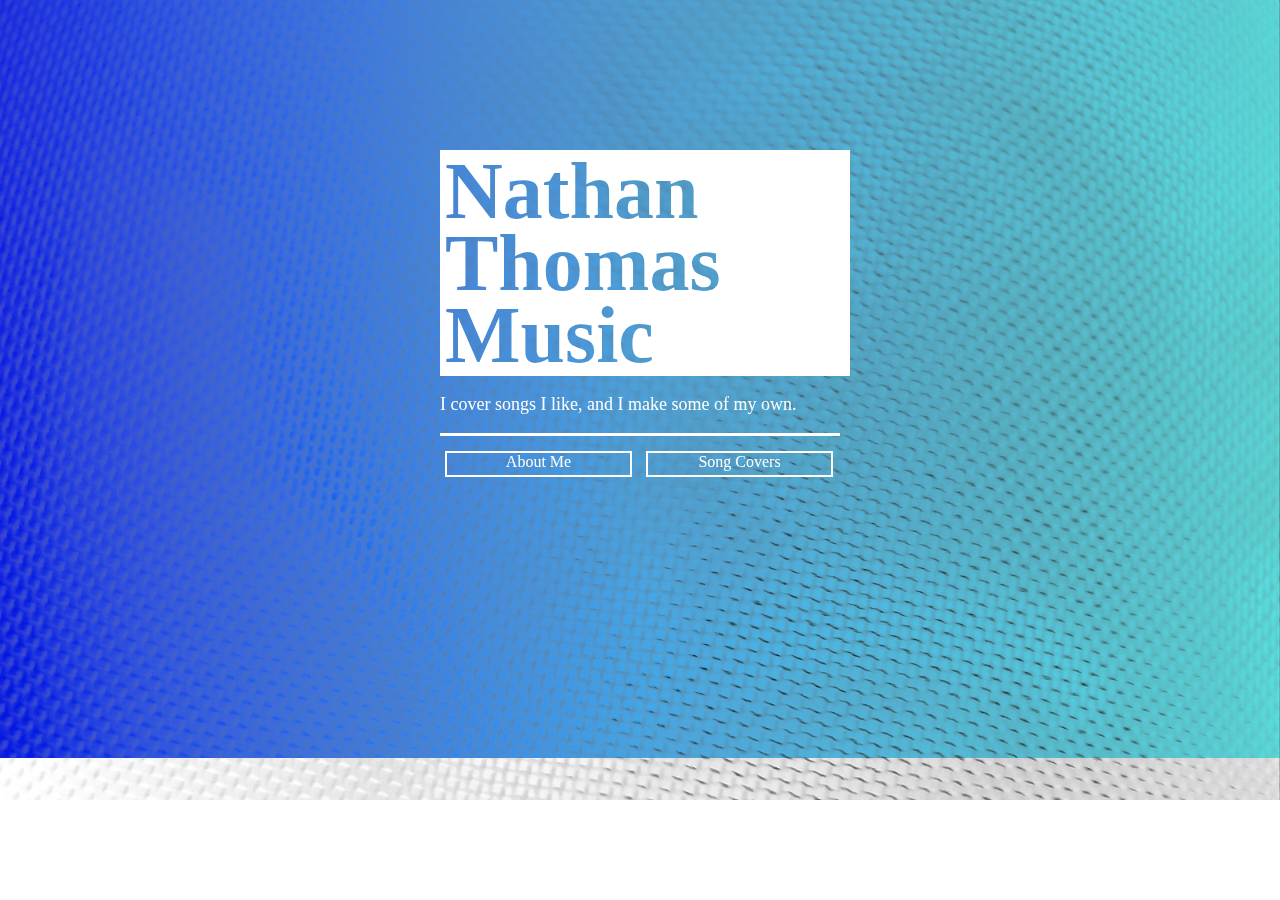
<file: index.html>
<!doctype html>
<html>
<head>
<meta charset="UTF-8">
<title>Nathan Thomas Music</title>
<link rel="stylesheet" href="styles4nate.css">
</head>

<body id="index">
<div class="main">	
	<h1 id="main">Nathan Thomas Music</h1>
	<p>I cover songs I like, and I make some of my own.</p>
</div>
<div>
	<a href="aboutMe.html">About Me</a>
	<a href="covers.html">Song Covers</a>	
</div>
</body>
</html>
</file>
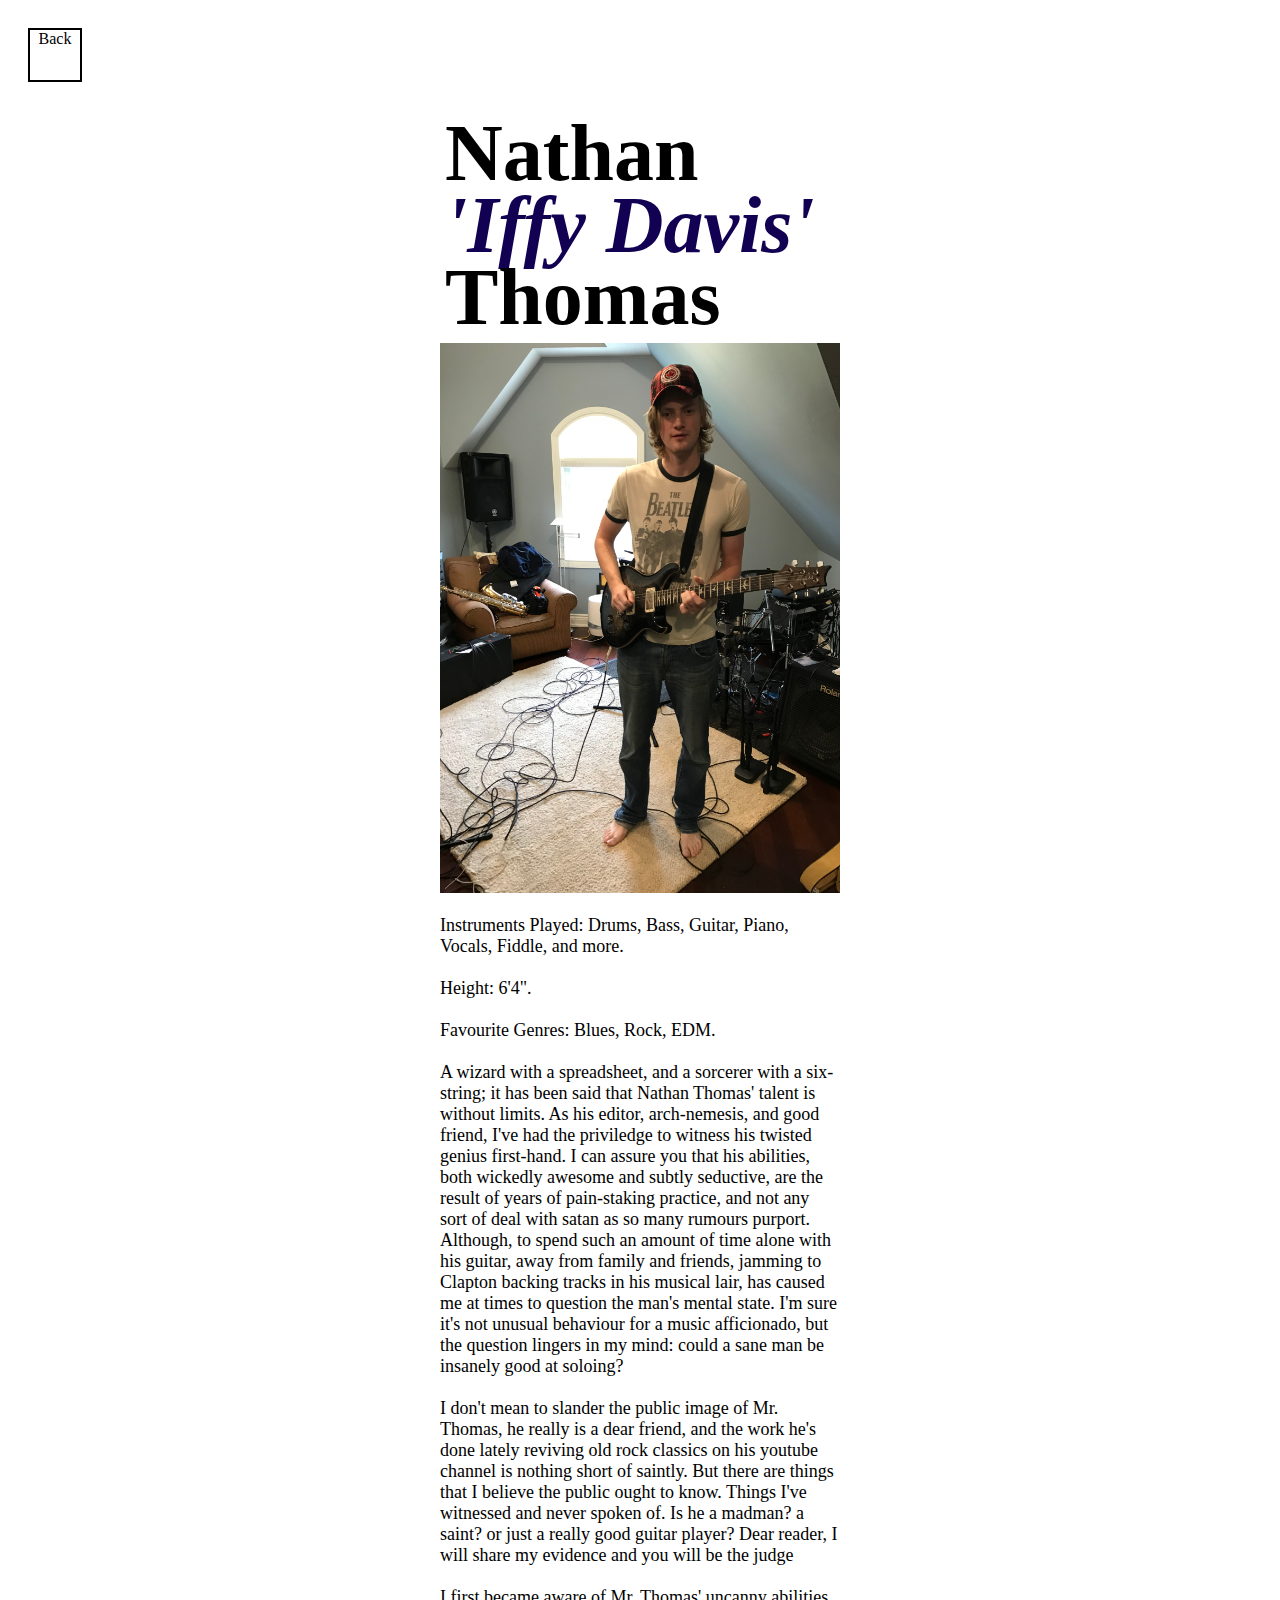
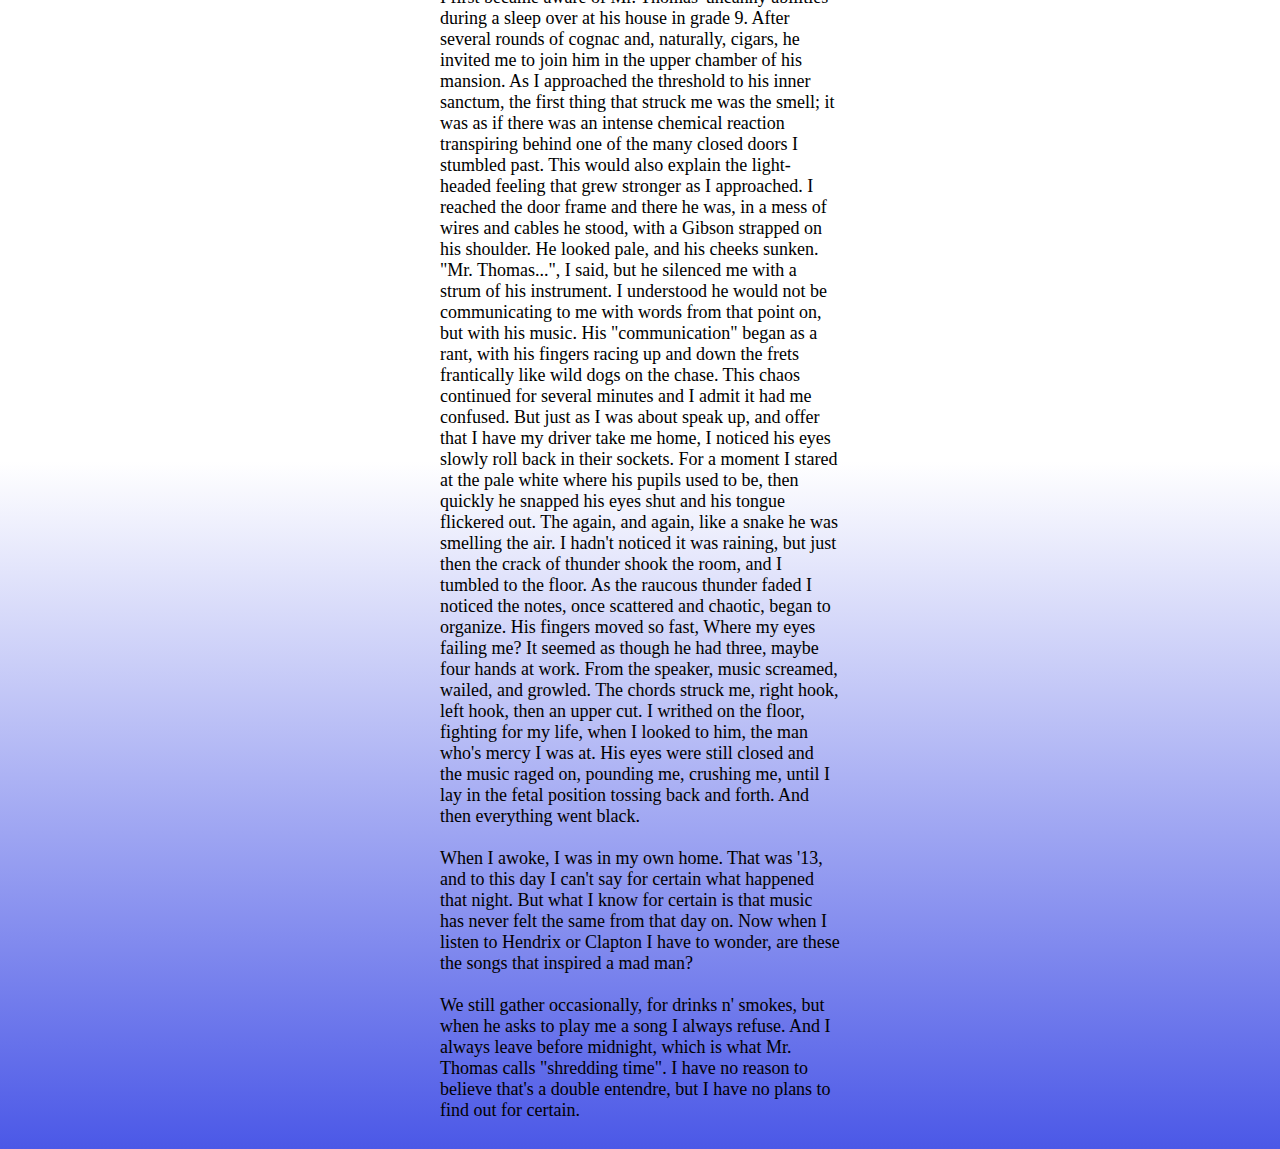
<file: aboutMe.html>
<!doctype html>
<html>
<head>
<meta charset="UTF-8">
<title>About Me</title>
<link rel="stylesheet" href="styles4nate.css">
</head>

<body>
<a href="https://rileyklassen.github.io/NTMusic.github.io/" id="back_alt">Back</a>
<div>
	<h1>Nathan <i>'Iffy Davis'</i> Thomas</h1>
	<img src="IMG_0376.jpeg" alt="Young Blonde Boy playing guitar" height="550" width="400">
	<p id="aboutParagraph">Instruments Played: Drums, Bass, Guitar, Piano, Vocals, Fiddle, and more.<br><br>
		Height: 6'4".<br><br>
		Favourite Genres: Blues, Rock, EDM.<br><br>
		A wizard with a spreadsheet, and a sorcerer with a six-string; it has been said that Nathan Thomas' talent is without limits. As his editor, arch-nemesis, and good friend, I've had the priviledge to witness his twisted genius first-hand. I can assure you that his abilities, both wickedly awesome and subtly seductive, are the result of years of pain-staking practice, and not any sort of deal with satan as so many rumours purport. Although, to spend such an amount of time alone with his guitar, away from family and friends, jamming to Clapton backing tracks in his musical lair, has caused me at times to question the man's mental state. I'm sure it's not unusual behaviour for a music afficionado, but the question lingers in my mind: could a sane man be insanely good at soloing?<br><br>
		I don't mean to slander the public image of Mr. Thomas, he really is a dear friend, and the work he's done lately reviving old rock classics on his youtube channel is nothing short of saintly. But there are things that I believe the public ought to know. Things I've witnessed and never spoken of. Is he a madman? a saint? or just a really good guitar player? Dear reader, I will share my evidence and you will be the judge<br><br>
		I first became aware of Mr. Thomas' uncanny abilities during a sleep over at his house in grade 9. After several rounds of cognac and, naturally, cigars, he invited me to join him in the upper chamber of his mansion. As I approached the threshold to his inner sanctum, the first thing that struck me was the smell; it was as if there was an intense chemical reaction transpiring behind one of the many closed doors I stumbled past. This would also explain the light-headed feeling that grew stronger as I approached. I reached the door frame and there he was, in a mess of wires and cables he stood, with a Gibson strapped on his shoulder. He looked pale, and his cheeks sunken. "Mr. Thomas...", I said, but he silenced me with a strum of his instrument. I understood he would not be communicating to me with words from that point on, but with his music. His "communication" began as a rant, with his fingers racing up and down the frets frantically like wild dogs on the chase. This chaos continued for several minutes and I admit it had me confused. But just as I was about speak up, and offer that I have my driver take me home, I noticed his eyes slowly roll back in their sockets. For a moment I stared at the pale white where his pupils used to be, then quickly he snapped his eyes shut and his tongue flickered out. The again, and again, like a snake he was smelling the air. I hadn't noticed it was raining, but just then the crack of thunder shook the room, and I tumbled to the floor. As the raucous thunder faded I noticed the notes, once scattered and chaotic, began to organize. His fingers moved so fast, Where my eyes failing me? It seemed as though he had three, maybe four hands at work. From the speaker, music screamed, wailed, and growled. The chords struck me, right hook, left hook, then an upper cut. I writhed on the floor, fighting for my life, when I looked to him, the man who's mercy I was at. His eyes were still closed and the music raged on, pounding me, crushing me, until I lay in the fetal position tossing back and forth. And then everything went black.<br><br>
		When I awoke, I was in my own home. That was '13, and to this day I can't say for certain what happened that night. But what I know for certain is that music has never felt the same from that day on. Now when I listen to Hendrix or Clapton I have to wonder, are these the songs that inspired a mad man?<br><br>
		We still gather occasionally, for drinks n' smokes, but when he asks to play me a song I always refuse. And I always leave before midnight, which is what Mr. Thomas calls "shredding time". I have no reason to believe that's a double entendre, but I have no plans to find out for certain.</p>
</div>
</body>
</html>
</file>
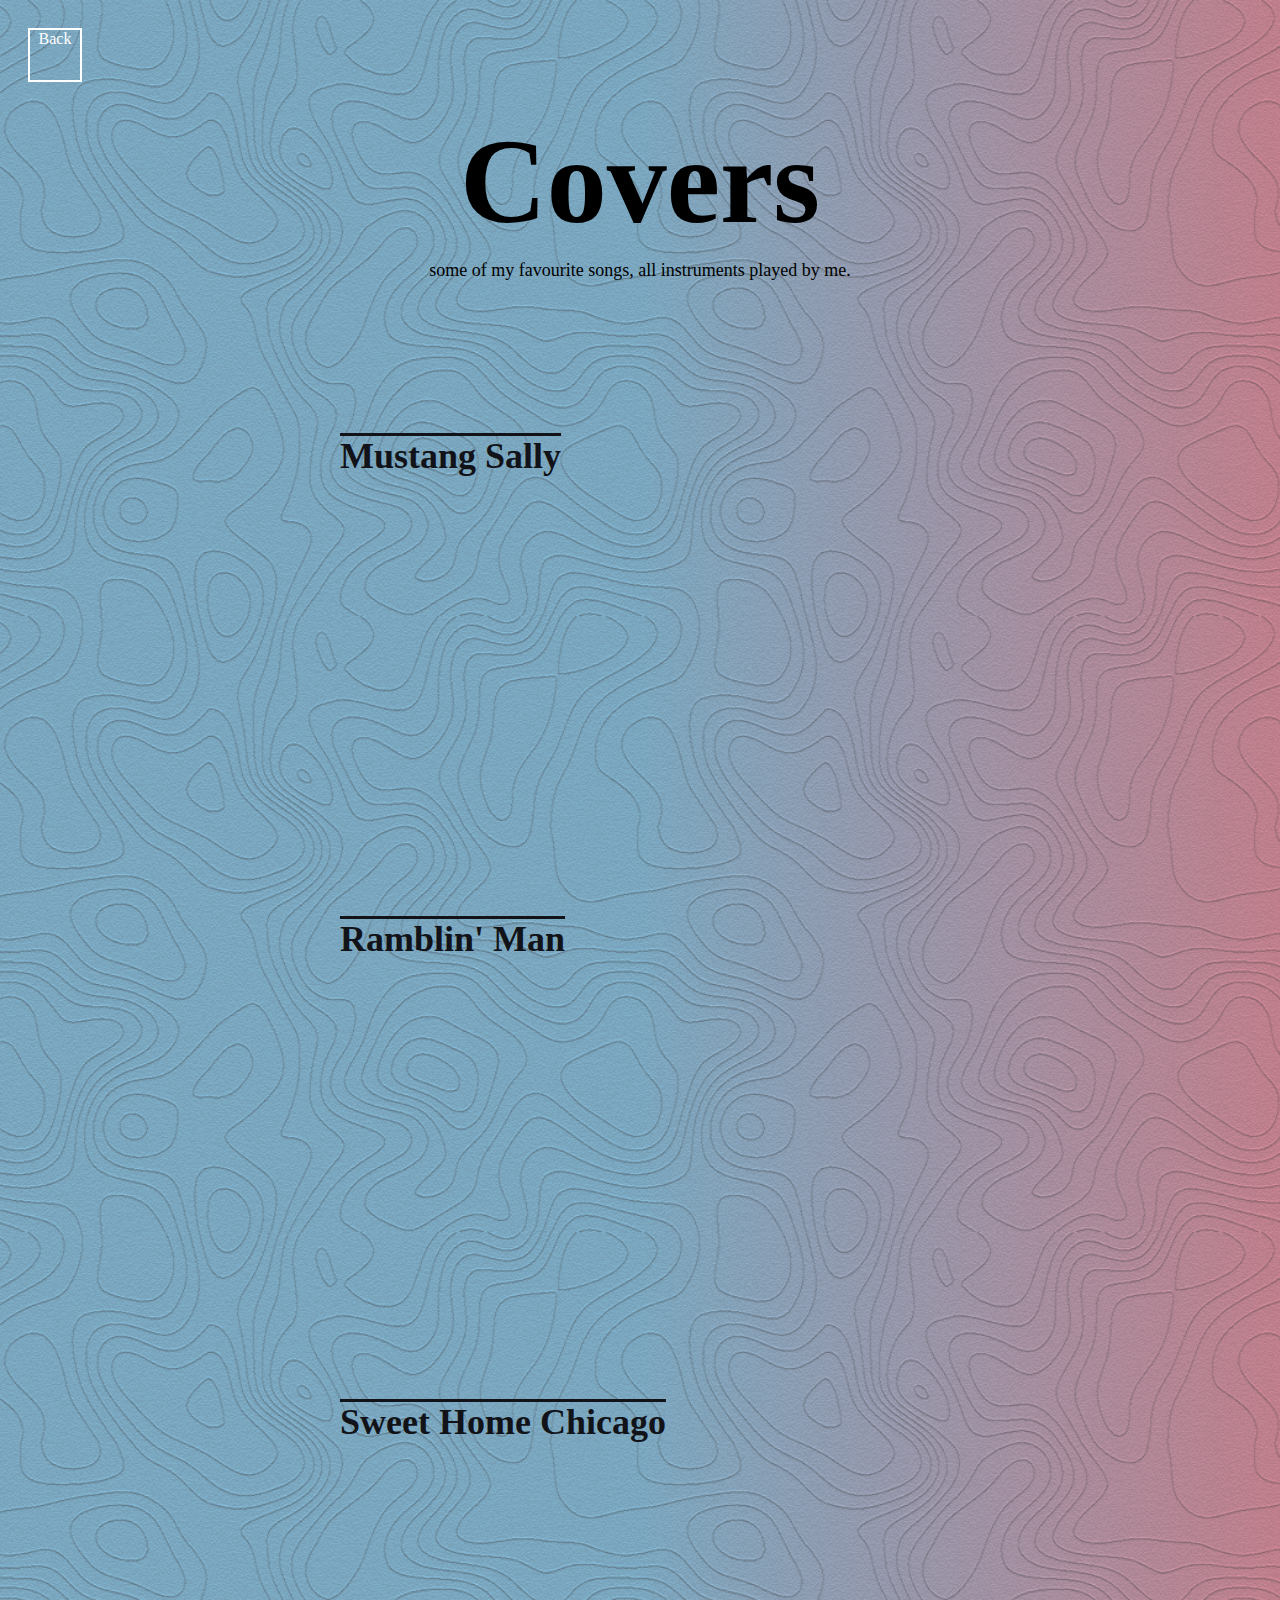
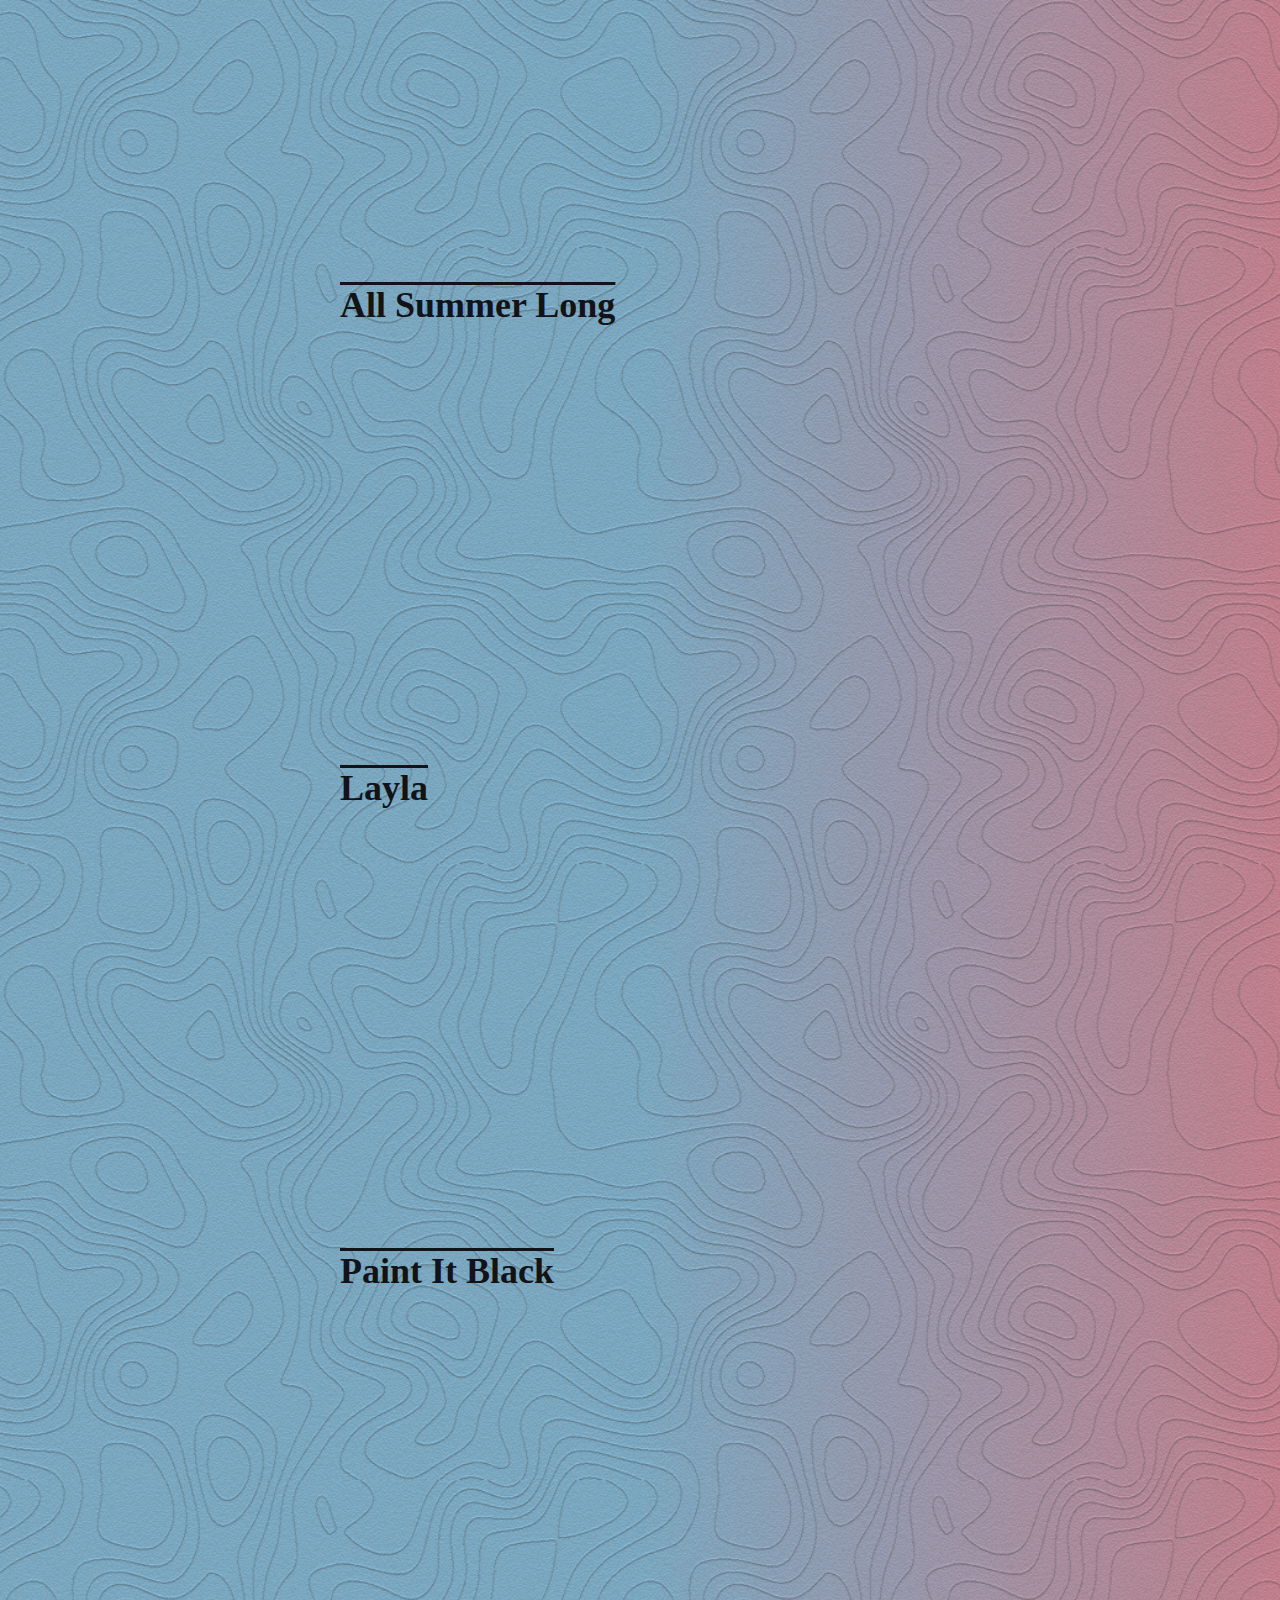
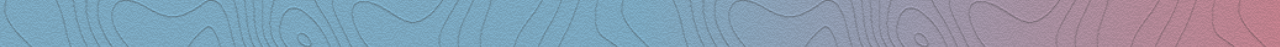
<file: covers.html>
<!doctype html>
<html>
<head>
<meta charset="UTF-8">
<title>Untitled Document</title>
<link rel="stylesheet" href="styles4nate.css">
</head>

<body id="covers">
	
	<a href="index.html" id="back">Back</a>
	
	<div class="covers">
		<h2 class="covers">Covers</h2>
		<p class="covers">some of my favourite songs, all instruments played by me.</p>
	</div>
	
	<div class="video">
		<h3>Mustang Sally</h3>
			<iframe width="560" height="315" src="https://www.youtube.com/embed/dNGH3p9BqAE" frameborder="0" allow="accelerometer; autoplay; clipboard-write; encrypted-media; gyroscope; picture-in-picture" allowfullscreen></iframe>
	</div>
	<div class="video">
		<h3>Ramblin' Man</h3>
			<iframe width="560" height="315" src="https://www.youtube.com/embed/VjoV7ylnd30" frameborder="0" allow="accelerometer; autoplay; clipboard-write; encrypted-media; gyroscope; picture-in-picture" allowfullscreen></iframe>
	</div>
	<div class="video">
		<h3>Sweet Home Chicago</h3>
			<iframe width="560" height="315" src="https://www.youtube.com/embed/Qa8MOTaxAOA" frameborder="0" allow="accelerometer; autoplay; clipboard-write; encrypted-media; gyroscope; picture-in-picture" allowfullscreen></iframe>
	</div>
	<div class="video">
		<h3>All Summer Long</h3>
			<iframe width="560" height="315" src="https://www.youtube.com/embed/9lRRcnZ93Z4" frameborder="0" allow="accelerometer; autoplay; clipboard-write; encrypted-media; gyroscope; picture-in-picture" allowfullscreen></iframe>
	</div>
	<div class="video">
		<h3>Layla</h3>
			<iframe width="560" height="315" src="https://www.youtube.com/embed/BPRGfsqUXmU" frameborder="0" allow="accelerometer; autoplay; clipboard-write; encrypted-media; gyroscope; picture-in-picture" allowfullscreen></iframe>
	</div>
	<div class="video">
		<h3>Paint It Black</h3>
			<iframe width="560" height="315" src="https://www.youtube.com/embed/PG-V74uVIeU" frameborder="0" allow="accelerometer; autoplay; clipboard-write; encrypted-media; gyroscope; picture-in-picture" allowfullscreen></iframe>
	</div>
</body>
</html>
</file>
<file: styles4nate.css>
@charset "UTF-8";
/* CSS Document */

h1 {
	font-family: futura, helevetica;
	font-size: 80px;
	line-height: 90%;
	background-color: none;
	color: black;
	width: 400px;
	margin-bottom: 5px;
	padding: 5px;
	margin-top: 0px;
}
h1#main {
	font-family: futura, helevetica;
	font-size: 80px;
	line-height: 90%;
	background-color: white;
	mix-blend-mode: screen; /* This makes the cutout text possible */
	width: 400px;
	margin-bottom: 5px;
	padding: 5px;
	margin-top: 0px;
}
h2 {
	background-color: none;
	color: black;
	font-family: futura, helevetica;
	font-size: 120px;
	line-height: 100%;
	margin: 10px 0px;
}

h3 {
	font-size: 36px;
	font-family:  futura, helevetica;
	text-decoration: overline;
	color: #111318;
}
div {
	margin: 10px auto 10px auto;
	width: 400px;
	height: auto;
	align-content: center;
}

div.main {
	border-bottom: 3px solid white;
	margin: 150px auto 10px auto;
}

div.covers{
	height: auto;
	width: 540px;
	/*border: 1px solid black;*/
	text-align: center;
	margin-bottom: 100px;
}
p {
	color: white;
	font-size: 18px;
	font-family: futura, helevetica;
	text-align: left;
}

p.covers {
	text-align: center;
	color: black;
}
#aboutParagraph {
	color: black;
}
body {
		background-image: linear-gradient(#FFFFFF, #FFFFFF, #FFFFFF, #FFFFFF, #4B58E7);
}
body#index {
	background-image: url("texture-background-png-21-kamilfilms-kamil-krolak-textured-background-png-1601_1000.png"), linear-gradient(to right, #0215DE, #1F9CF0, #32F0F0);
	background-size: cover;
	height: 600px;
	background-color: white;
	background-repeat: no-repeat;

}

body#covers {
	background-image: url("cartographer.png"), linear-gradient(to right, #99DBFF, #99DBFF, #FF9FB2);
	background-size: contain;
	height: 600px;
	background-color: white;
	background-repeat: repeat;
}

a {
	background-color: none;
	font-family:  helevetica, futura;
	color: white;
	margin: 5px;
	width: 183px;
	height: 22px;
	display: inline-block;
	text-align: center;
	border: 2px solid white;
	text-decoration: none;
}

a:hover {
	color: lightskyblue;
	background-color: white;

}

a#back{
	width: 50px;
	height: 50px;
	text-align: center;
	margin: 20px;
}

a#back_alt {
	width: 50px;
	height: 50px;
	text-align: center;
	margin: 20px;
	border: 2px solid black;
	color: black;
}
a#back_alt:hover {
	color: white;
	background-color: black;

}
.video {
	Margin-bottom: 50px;
	width: 600px;
	align-content: center;

}
i {
	color: #120052;
}
</file>
